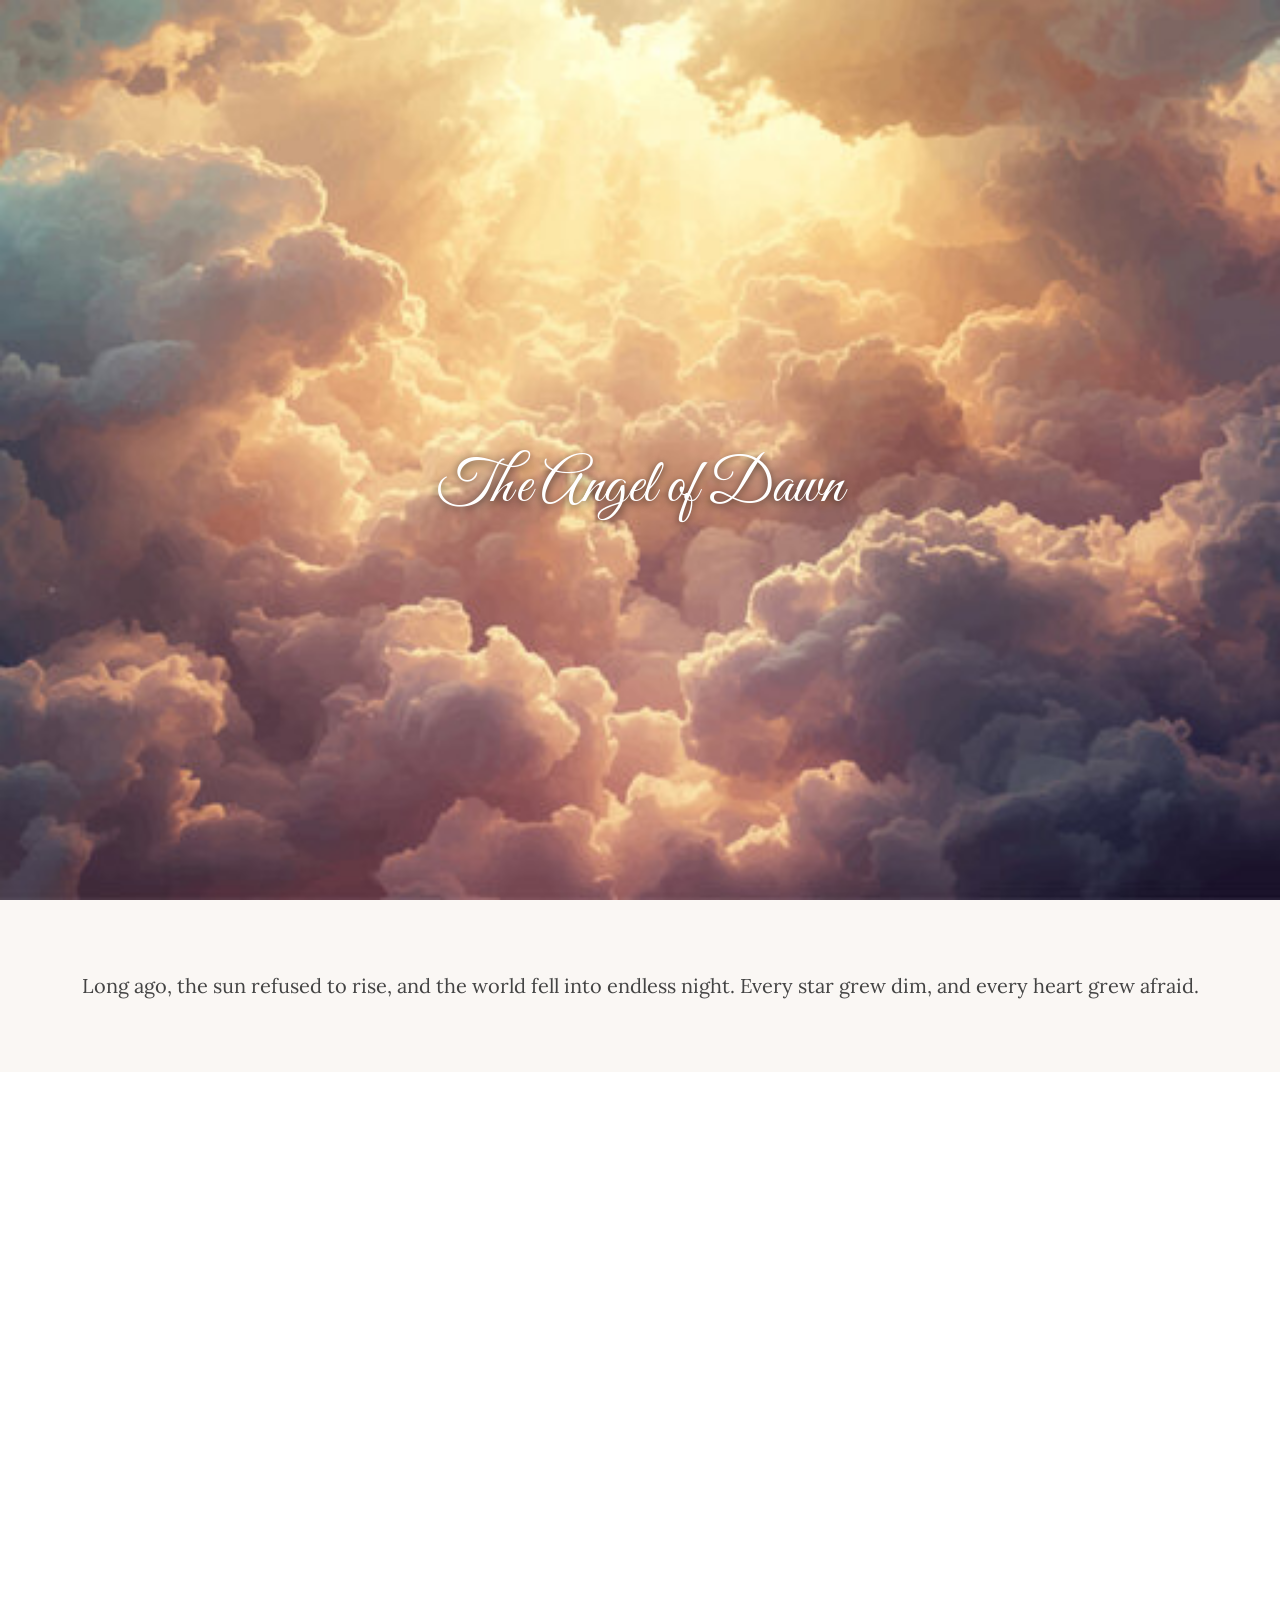
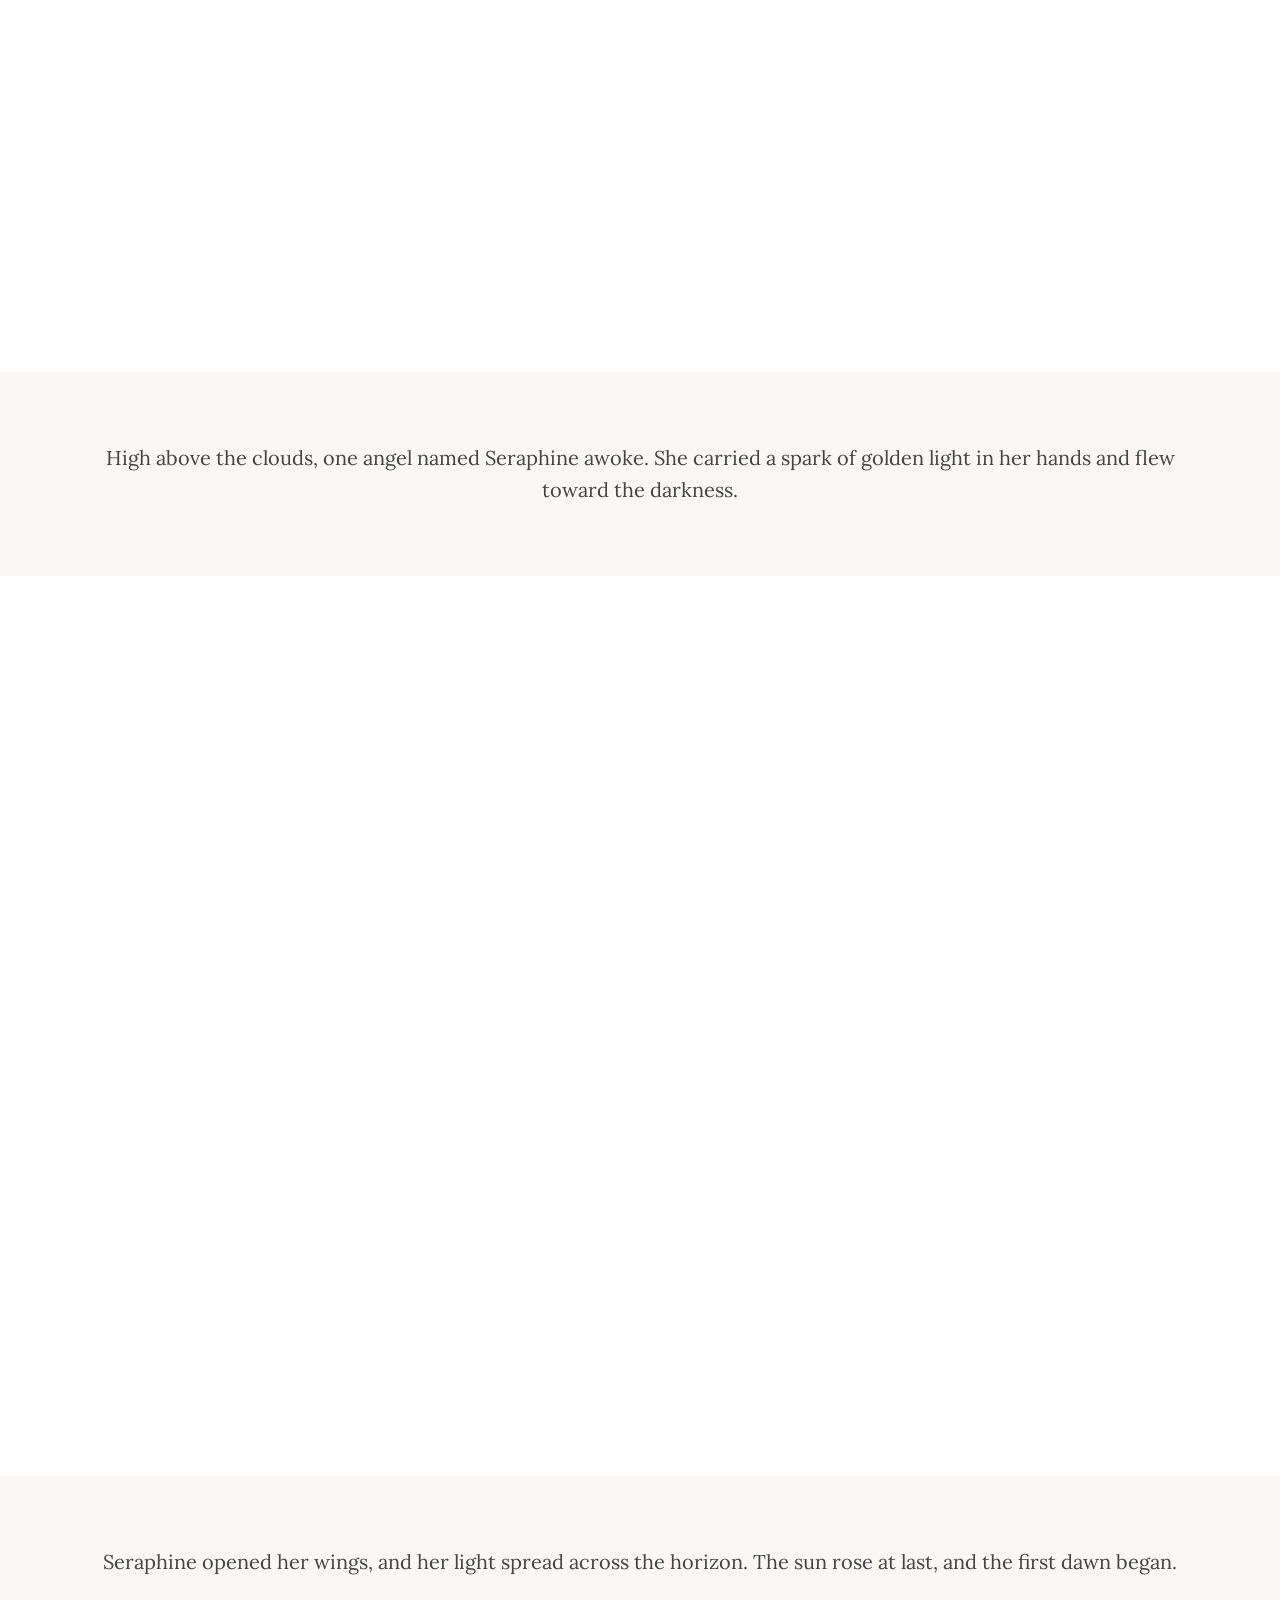
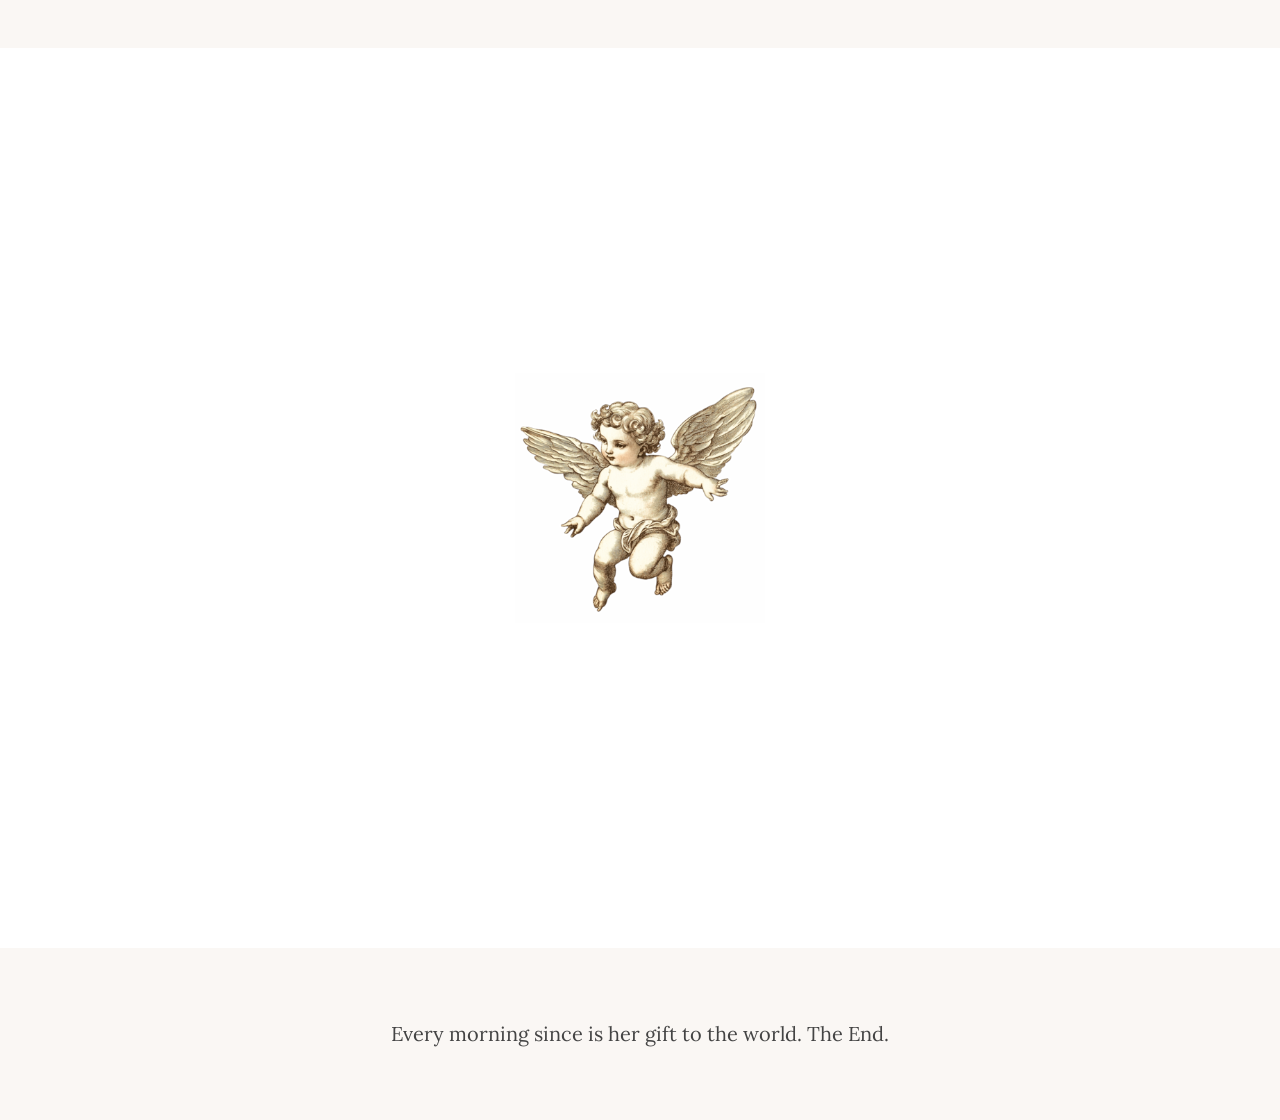
<file: index.html>
<!doctype html>
<html lang="en">
  <head>
    <meta charset="UTF-8" />
    <meta name="viewport" content="width=device-width, initial-scale=1.0" />
    <title>The Angel of Dawn</title>

    <link rel="preconnect" href="https://fonts.googleapis.com" />
    <link href="https://fonts.googleapis.com/css2?family=Great+Vibes&family=Lora&display=swap" rel="stylesheet" />
    <link rel="stylesheet" href="style.css" />
  </head>

  <body>
    <div class="section-1">
      <div class="caption">
        <span class="caption-text">The Angel of Dawn</span>
      </div>
    </div>

    <div class="section-text">
      <p>
        Long ago, the sun refused to rise, and the world fell into endless
        night. Every star grew dim, and every heart grew afraid.
      </p>
    </div>

    <div class="section-2"></div>

    <div class="section-text">
      <p>
        High above the clouds, one angel named Seraphine awoke. She carried a
        spark of golden light in her hands and flew toward the darkness.
      </p>
    </div>

    <div class="section-3"></div>

    <div class="section-text">
      <p>
        Seraphine opened her wings, and her light spread across the horizon.
        The sun rose at last, and the first dawn began.
      </p>
    </div>

    <div class="section-4">
      <img class="center-img" src="angel.png" alt="Seraphine the angel" />
    </div>

    <div class="section-text">
      <p>Every morning since is her gift to the world. The End.</p>
    </div>
  </body>
</html>
</file>
<file: style.css>
html, body {
  height: 100%;
  margin: 0;
  font-family: 'Lora', Georgia, serif;
}

.section-1 {
  background-image: url("heaven.jpg");
}

.section-2 {
  background-image: url("sky.jpg");
}

.section-3 {
  background-image: url("sunrise.jpg");
}

.section-4 {
  background-image: url("bluesky.jpg");
}

.section-1, .section-2, .section-3, .section-4 {
  height: 100%;
  background-position: center;
  background-repeat: no-repeat;
  background-size: cover;
  background-attachment: fixed;
  position: relative;
}

.caption {
  position: absolute;
  top: 50%;
  left: 0px;
  width: 100%;
  text-align: center;
}

.caption-text {
  color: white;
  font-family: 'Great Vibes', cursive;
  font-size: 60px;
  text-shadow: 0 2px 8px rgba(0, 0, 0, 0.7);
  padding: 15px;
}

.section-text {
  padding: 50px 80px;
  text-align: center;
  background-color: #faf7f4;
  color: #444;
  font-size: 20px;
  line-height: 1.6;
}

.center-img {
  width: 250px;
  position: absolute;
  margin: auto;
  top: 0;
  bottom: 0;
  left: 0;
  right: 0;
}
</file>
